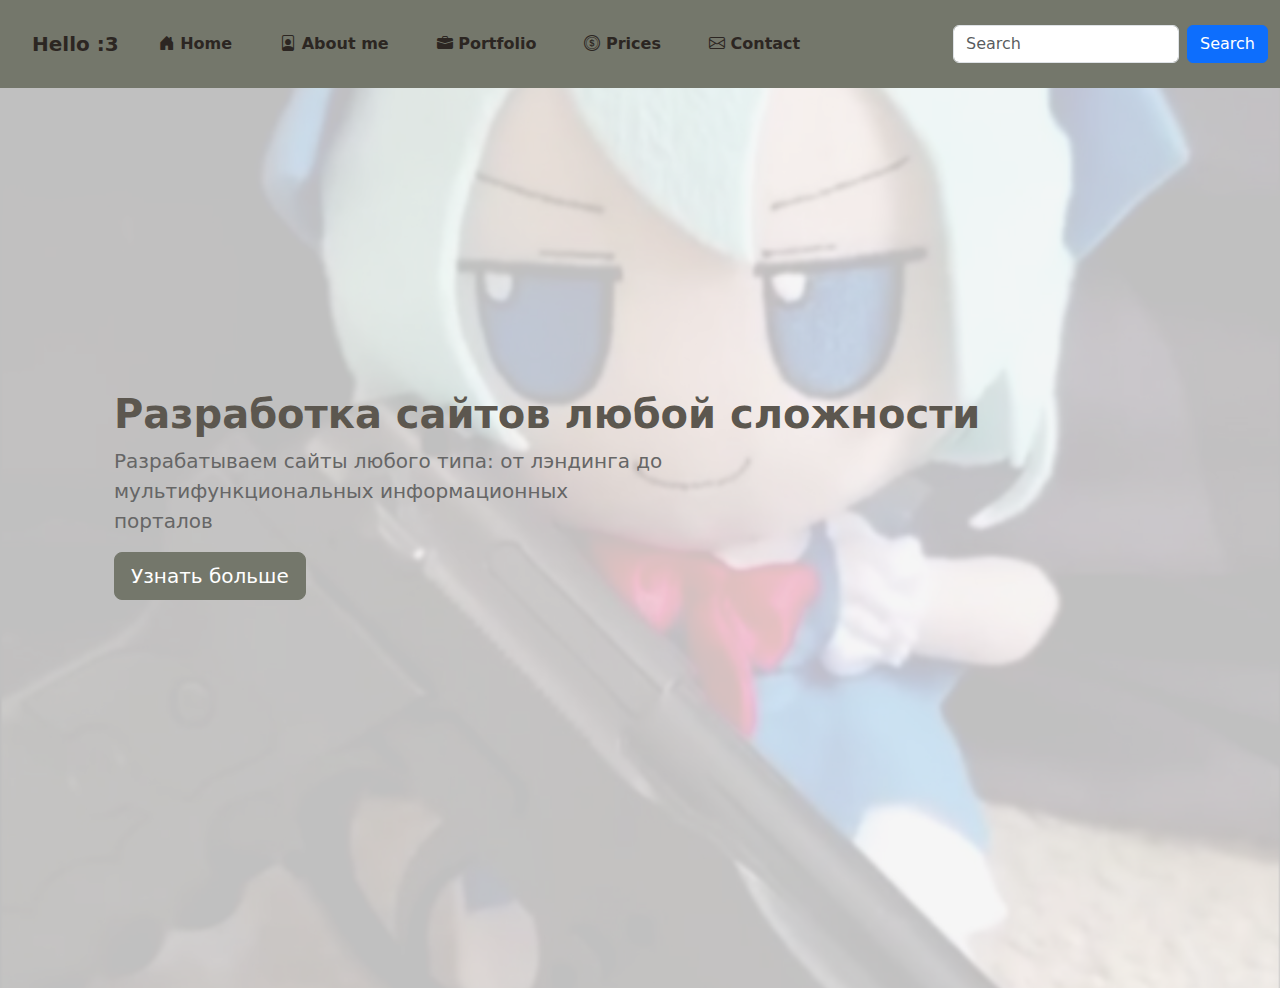
<file: index.html>
<!doctype html>
<html lang="en">
  <head>
    <meta charset="utf-8">
    <meta name="viewport" content="width=device-width, initial-scale=1">
    <title>Bootstrap demo</title>
    <link href="https://cdn.jsdelivr.net/npm/bootstrap@5.3.3/dist/css/bootstrap.min.css" rel="stylesheet" integrity="sha384-QWTKZyjpPEjISv5WaRU9OFeRpok6YctnYmDr5pNlyT2bRjXh0JMhjY6hW+ALEwIH" crossorigin="anonymous">
    <script src="https://cdn.jsdelivr.net/npm/bootstrap@5.3.3/dist/js/bootstrap.bundle.min.js" integrity="sha384-YvpcrYf0tY3lHB60NNkmXc5s9fDVZLESaAA55NDzOxhy9GkcIdslK1eN7N6jIeHz" crossorigin="anonymous"></script>
    <link rel="stylesheet" type="text/css" href="css/style.css">
    <link rel="stylesheet" href="https://cdn.jsdelivr.net/npm/bootstrap-icons@1.11.3/font/bootstrap-icons.min.css">
  </head>
  <body>
    <!-- navbar -->
    <nav class="navbar navbar-expand-lg">
        <div class="container-fluid">
          <a class="navbar-brand" href="#">Hello :3</a>
          <button class="navbar-toggler" type="button" data-bs-toggle="collapse" data-bs-target="#navbarSupportedContent" aria-controls="navbarSupportedContent" aria-expanded="false" aria-label="Toggle navigation">
            <span class="navbar-toggler-icon"></span>
          </button>
          <div class="collapse navbar-collapse" id="navbarSupportedContent">
            <ul class="navbar-nav me-auto mb-2 mb-lg-0">
              <li class="nav-item">
                <a class="nav-link" href="index.html"><i class="bi bi-house-door-fill"></i> Home</a>
              </li>
              <li class="nav-item">
                <a class="nav-link" href="about.html"><i class="bi bi-file-person"></i> About me</a>
              </li>
              <li class="nav-item">
                <a class="nav-link" href="portfolio.html"><i class="bi bi-briefcase-fill"></i> Portfolio</a>
              </li>
              <li class="nav-item">
                <a class="nav-link" href="prices.html"><i class="bi bi-coin"></i> Prices</a>
              </li>
              <li class="nav-item">
                <a class="nav-link" href="contact.html"><i class="bi bi-envelope"></i> Contact</a>
              </li>
            </ul>
            <form class="d-flex" role="search">
              <input class="form-control me-2" type="search" placeholder="Search" aria-label="Search">
              <button class="btn btn-primary" type="submit">Search</button>
            </form>
          </div>
        </div>
    </nav>

    <header class="header">
        <div class="overlay"></div>
        <div class="container">
            <div class="description">
                <h1>Разработка сайтов любой сложности</h1>
                <p>Разрабатываем сайты любого типа: от лэндинга до мультифункциональных информационных порталов</p>
                <button class="btn btn-outline-secondary btn-lg">Узнать больше</button>
            </div>
        </div>
    </header>

  </body>
</html>
</file>
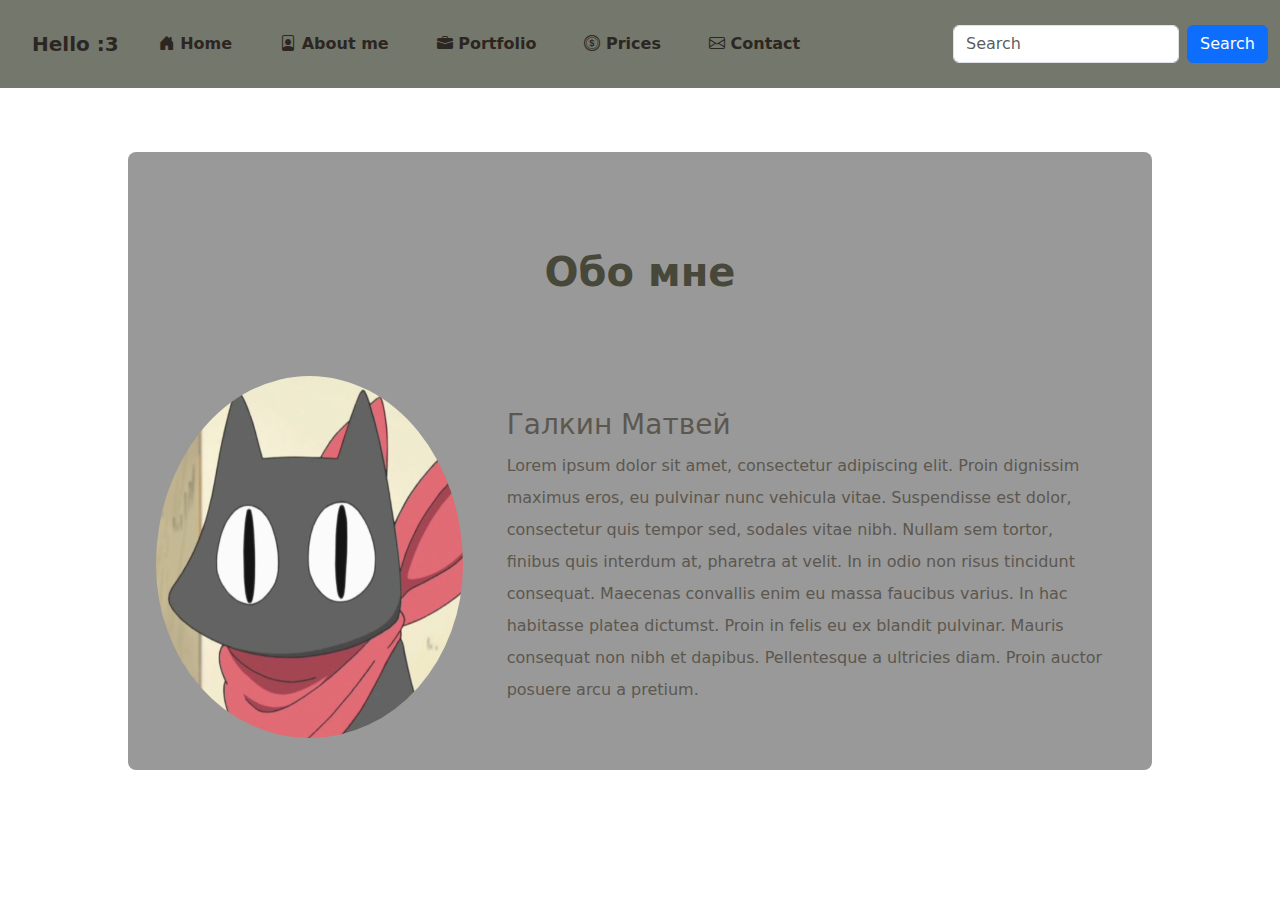
<file: about.html>
<!doctype html>
<html lang="en">
  <head>
    <meta charset="utf-8">
    <meta name="viewport" content="width=device-width, initial-scale=1">
    <title>Bootstrap demo</title>
    <link href="https://cdn.jsdelivr.net/npm/bootstrap@5.3.3/dist/css/bootstrap.min.css" rel="stylesheet" integrity="sha384-QWTKZyjpPEjISv5WaRU9OFeRpok6YctnYmDr5pNlyT2bRjXh0JMhjY6hW+ALEwIH" crossorigin="anonymous">
    <script src="https://cdn.jsdelivr.net/npm/bootstrap@5.3.3/dist/js/bootstrap.bundle.min.js" integrity="sha384-YvpcrYf0tY3lHB60NNkmXc5s9fDVZLESaAA55NDzOxhy9GkcIdslK1eN7N6jIeHz" crossorigin="anonymous"></script>
    <link rel="stylesheet" type="text/css" href="css/style.css">
    <link rel="stylesheet" href="https://cdn.jsdelivr.net/npm/bootstrap-icons@1.11.3/font/bootstrap-icons.min.css">
  </head>
  <body>
    <!-- navbar -->
    <nav class="navbar navbar-expand-lg">
      <div class="container-fluid">
        <a class="navbar-brand" href="#">Hello :3</a>
        <button class="navbar-toggler" type="button" data-bs-toggle="collapse" data-bs-target="#navbarSupportedContent" aria-controls="navbarSupportedContent" aria-expanded="false" aria-label="Toggle navigation">
          <span class="navbar-toggler-icon"></span>
        </button>
        <div class="collapse navbar-collapse" id="navbarSupportedContent">
          <ul class="navbar-nav me-auto mb-2 mb-lg-0">
            <li class="nav-item">
              <a class="nav-link" href="index.html"><i class="bi bi-house-door-fill"></i> Home</a>
            </li>
            <li class="nav-item">
              <a class="nav-link" href="about.html"><i class="bi bi-file-person"></i> About me</a>
            </li>
            <li class="nav-item">
              <a class="nav-link" href="portfolio.html"><i class="bi bi-briefcase-fill"></i> Portfolio</a>
            </li>
            <li class="nav-item">
              <a class="nav-link" href="prices.html"><i class="bi bi-coin"></i> Prices</a>
            </li>
            <li class="nav-item">
              <a class="nav-link" href="contact.html"><i class="bi bi-envelope"></i> Contact</a>
            </li>
          </ul>
          <form class="d-flex" role="search">
            <input class="form-control me-2" type="search" placeholder="Search" aria-label="Search">
            <button class="btn btn-primary" type="submit">Search</button>
          </form>
        </div>
      </div>
  </nav>

    <div class="about" id="about">
        <div class="container">
            <h1 class="text-center">Обо мне</h1>
            <div class="row">
                <div class="col-lg-4 col-md-4 col-sm-12">
                    <img src="images/Sakamoto.png" class="img-fluid">
                    <!-- <span class="text">Веб-разработчик</span> -->
                </div>
                <div class="col-lg-8 col-md-8 col-sm-12 desc">
                    <h3>Галкин Матвей</h3>
                    <p>
                        Lorem ipsum dolor sit amet, consectetur adipiscing elit.
                        Proin dignissim maximus eros, eu pulvinar nunc vehicula vitae.
                        Suspendisse est dolor, consectetur quis tempor sed, sodales vitae nibh.
                        Nullam sem tortor, finibus quis interdum at, pharetra at velit.
                        In in odio non risus tincidunt consequat. Maecenas convallis enim eu massa faucibus varius.
                        In hac habitasse platea dictumst. Proin in felis eu ex blandit pulvinar. 
                        Mauris consequat non nibh et dapibus. Pellentesque a ultricies diam. 
                        Proin auctor posuere arcu a pretium. 
                    </p>
                </div>
            </div>
        </div>
    </div>

  </body>
</html>
</file>
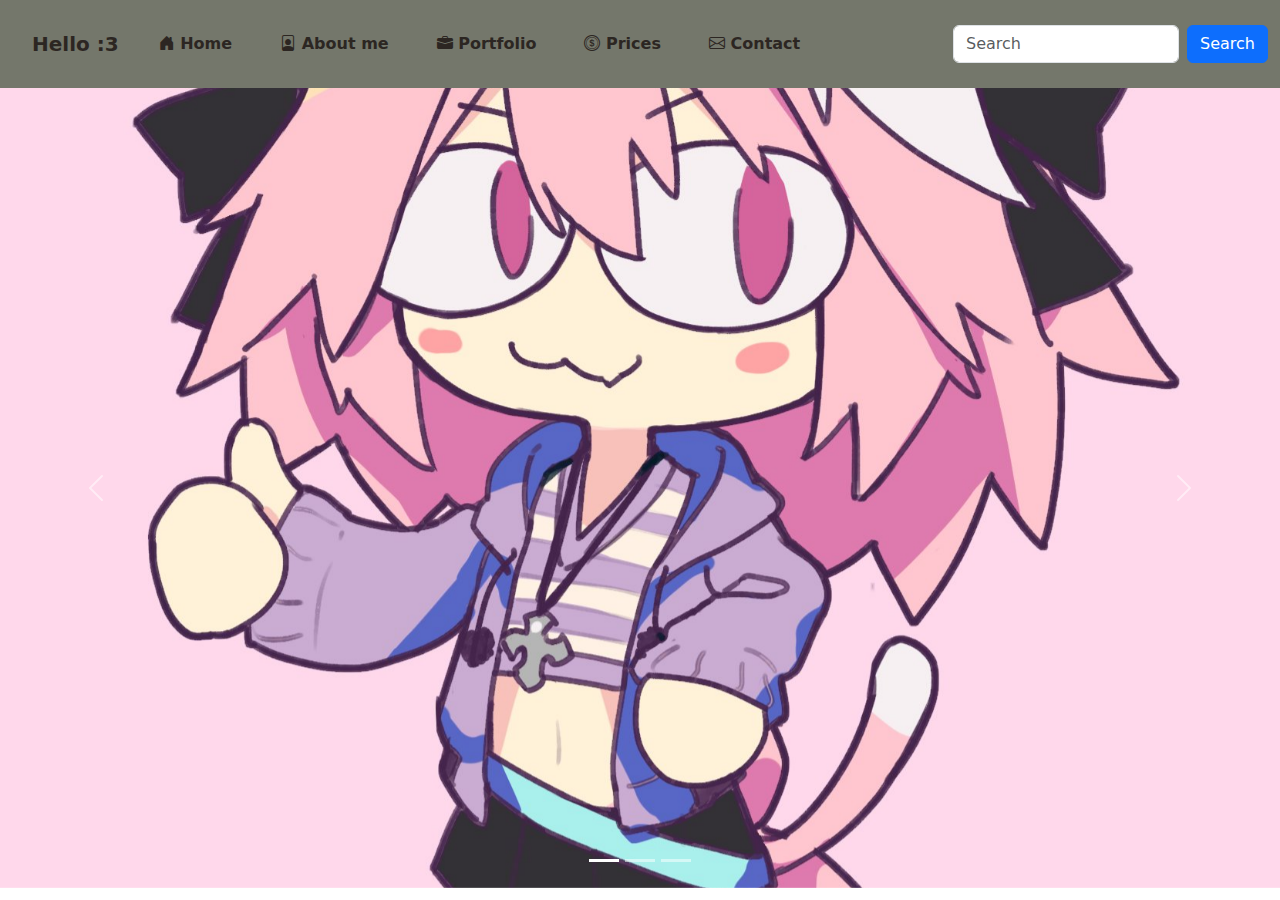
<file: portfolio.html>
<!doctype html>
<html lang="en">
  <head>
    <meta charset="utf-8">
    <meta name="viewport" content="width=device-width, initial-scale=1">
    <title>Bootstrap demo</title>

    <link href="https://cdn.jsdelivr.net/npm/bootstrap@5.3.3/dist/css/bootstrap.min.css" rel="stylesheet" integrity="sha384-QWTKZyjpPEjISv5WaRU9OFeRpok6YctnYmDr5pNlyT2bRjXh0JMhjY6hW+ALEwIH" crossorigin="anonymous">
    <script src="https://cdn.jsdelivr.net/npm/bootstrap@5.3.3/dist/js/bootstrap.bundle.min.js" integrity="sha384-YvpcrYf0tY3lHB60NNkmXc5s9fDVZLESaAA55NDzOxhy9GkcIdslK1eN7N6jIeHz" crossorigin="anonymous"></script>
    <link rel="stylesheet" type="text/css" href="css/style.css">
    <link rel="stylesheet" href="https://cdn.jsdelivr.net/npm/bootstrap-icons@1.11.3/font/bootstrap-icons.min.css">
  </head>
  <body>
    <!-- navbar -->
    <nav class="navbar navbar-expand-lg">
      <div class="container-fluid">
        <a class="navbar-brand" href="#">Hello :3</a>
        <button class="navbar-toggler" type="button" data-bs-toggle="collapse" data-bs-target="#navbarSupportedContent" aria-controls="navbarSupportedContent" aria-expanded="false" aria-label="Toggle navigation">
          <span class="navbar-toggler-icon"></span>
        </button>
        <div class="collapse navbar-collapse" id="navbarSupportedContent">
          <ul class="navbar-nav me-auto mb-2 mb-lg-0">
            <li class="nav-item">
              <a class="nav-link" href="index.html"><i class="bi bi-house-door-fill"></i> Home</a>
            </li>
            <li class="nav-item">
              <a class="nav-link" href="about.html"><i class="bi bi-file-person"></i> About me</a>
            </li>
            <li class="nav-item">
              <a class="nav-link" href="portfolio.html"><i class="bi bi-briefcase-fill"></i> Portfolio</a>
            </li>
            <li class="nav-item">
              <a class="nav-link" href="prices.html"><i class="bi bi-coin"></i> Prices</a>
            </li>
            <li class="nav-item">
              <a class="nav-link" href="contact.html"><i class="bi bi-envelope"></i> Contact</a>
            </li>
          </ul>
          <form class="d-flex" role="search">
            <input class="form-control me-2" type="search" placeholder="Search" aria-label="Search">
            <button class="btn btn-primary" type="submit">Search</button>
          </form>
        </div>
      </div>
  </nav>

    <div id="carouselExampleIndicators" class="carousel slide">
      <div class="carousel-indicators">
        <button type="button" data-bs-target="#carouselExampleIndicators" data-bs-slide-to="0" class="active" aria-current="true" aria-label="Slide 1"></button>
        <button type="button" data-bs-target="#carouselExampleIndicators" data-bs-slide-to="1" aria-label="Slide 2"></button>
        <button type="button" data-bs-target="#carouselExampleIndicators" data-bs-slide-to="2" aria-label="Slide 3"></button>
      </div>
      <div class="carousel-inner">
        <div class="carousel-item c-item active">
          <img src="images/carousel_item_1.jpg" class="d-block w-100 c-img" alt="...">
        </div>
        <div class="carousel-item c-item">
          <img src="images/carousel_item_2.jpg" class="d-block w-100 c-img" alt="...">
        </div>
        <div class="carousel-item c-item">
          <img src="images/carousel_item_3.png" class="d-block w-100 c-img" alt="...">
        </div>
      </div>
      <button class="carousel-control-prev" type="button" data-bs-target="#carouselExampleIndicators" data-bs-slide="prev">
        <span class="carousel-control-prev-icon" aria-hidden="true"></span>
        <span class="visually-hidden">Previous</span>
      </button>
      <button class="carousel-control-next" type="button" data-bs-target="#carouselExampleIndicators" data-bs-slide="next">
        <span class="carousel-control-next-icon" aria-hidden="true"></span>
        <span class="visually-hidden">Next</span>
      </button>
    </div>

  </body>
</html>
</file>
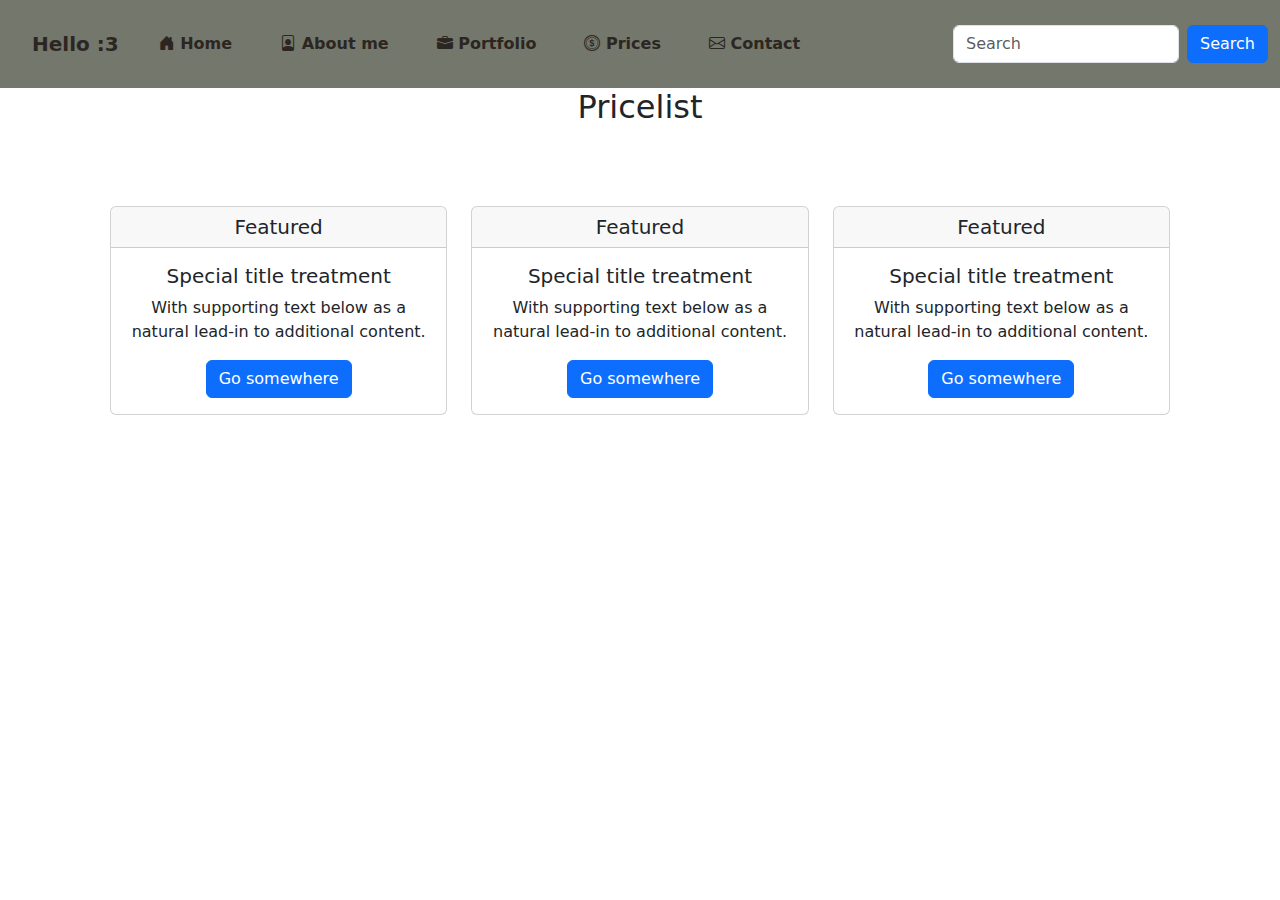
<file: prices.html>
<!doctype html>
<html lang="en">
  <head>
    <meta charset="utf-8">
    <meta name="viewport" content="width=device-width, initial-scale=1">
    <title>Bootstrap demo</title>
    <link href="https://cdn.jsdelivr.net/npm/bootstrap@5.3.3/dist/css/bootstrap.min.css" rel="stylesheet" integrity="sha384-QWTKZyjpPEjISv5WaRU9OFeRpok6YctnYmDr5pNlyT2bRjXh0JMhjY6hW+ALEwIH" crossorigin="anonymous">
    <script src="https://cdn.jsdelivr.net/npm/bootstrap@5.3.3/dist/js/bootstrap.bundle.min.js" integrity="sha384-YvpcrYf0tY3lHB60NNkmXc5s9fDVZLESaAA55NDzOxhy9GkcIdslK1eN7N6jIeHz" crossorigin="anonymous"></script>
    <link rel="stylesheet" type="text/css" href="css/style.css">
    <link rel="stylesheet" href="https://cdn.jsdelivr.net/npm/bootstrap-icons@1.11.3/font/bootstrap-icons.min.css">
  </head>
  <body>
    <!-- navbar -->
    <nav class="navbar navbar-expand-lg">
      <div class="container-fluid">
        <a class="navbar-brand" href="#">Hello :3</a>
        <button class="navbar-toggler" type="button" data-bs-toggle="collapse" data-bs-target="#navbarSupportedContent" aria-controls="navbarSupportedContent" aria-expanded="false" aria-label="Toggle navigation">
          <span class="navbar-toggler-icon"></span>
        </button>
        <div class="collapse navbar-collapse" id="navbarSupportedContent">
          <ul class="navbar-nav me-auto mb-2 mb-lg-0">
            <li class="nav-item">
              <a class="nav-link" href="index.html"><i class="bi bi-house-door-fill"></i> Home</a>
            </li>
            <li class="nav-item">
              <a class="nav-link" href="about.html"><i class="bi bi-file-person"></i> About me</a>
            </li>
            <li class="nav-item">
              <a class="nav-link" href="portfolio.html"><i class="bi bi-briefcase-fill"></i> Portfolio</a>
            </li>
            <li class="nav-item">
              <a class="nav-link" href="prices.html"><i class="bi bi-coin"></i> Prices</a>
            </li>
            <li class="nav-item">
              <a class="nav-link" href="contact.html"><i class="bi bi-envelope"></i> Contact</a>
            </li>
          </ul>
          <form class="d-flex" role="search">
            <input class="form-control me-2" type="search" placeholder="Search" aria-label="Search">
            <button class="btn btn-primary" type="submit">Search</button>
          </form>
        </div>
      </div>
  </nav>

    <div class="container text-center">
      <h2 class="text-center" id="price-title">Pricelist</h2>
      <div class="prices row">
        <!-- price option 1 -->
        <div class="price-item col col-lg-4">
          <div class="card">
            <h5 class="card-header">Featured</h5>
            <div class="card-body">
              <h5 class="card-title">Special title treatment</h5>
              <p class="card-text">With supporting text below as a natural lead-in to additional content.</p>
              <a href="#" class="btn btn-primary">Go somewhere</a>
            </div>
          </div>
        </div>
        <!-- price option 2 -->
        <div class="price-item col col-lg-4">
          <div class="card">
            <h5 class="card-header">Featured</h5>
            <div class="card-body">
              <h5 class="card-title">Special title treatment</h5>
              <p class="card-text">With supporting text below as a natural lead-in to additional content.</p>
              <a href="#" class="btn btn-primary">Go somewhere</a>
            </div>
          </div>
        </div>
        <!-- price option 3 -->
        <div class="price-item col col-lg-4">
          <div class="card">
            <h5 class="card-header">Featured</h5>
            <div class="card-body">
              <h5 class="card-title">Special title treatment</h5>
              <p class="card-text">With supporting text below as a natural lead-in to additional content.</p>
              <a href="#" class="btn btn-primary">Go somewhere</a>
            </div>
          </div>
        </div>
      </div>
    </div>

  </body>
</html>
</file>
<file: css/style.css>
:root{
    --col1: #DFF8EB;
    --col2: #A28F9D;
    --col3: #74776B;
    --col4: #5C574F;
    --col5: #48483A;
}

.navbar{
    background: var(--col3);
    font-weight: 600;
}
.nav-link, .navbar-brand{
    color: #2c2622;
    cursor: pointer;
    margin-left: 1em;
}
.nav-link{
    margin: 1em !important;
}
.nav-link:hover{
    border-radius: 3px;
    background: var(--col5);
    color: var(--col1);
}
.navbar-collapse{
    justify-content: flex-end;
}
.navbar-toggler{
    background: #FFF !important;
}

.header{
    position: relative;
    background-image: url('../images/headerback1.jpg');

    background-size: cover;
    background-position: center;
    height: 100vh;
}
.overlay{
    position: absolute;
    min-height: 100%;
    min-width: 100%;
    left: 0;
    top: 0;
    background: rgba(244, 244, 244, 0.79);
}
.description{
    position: absolute;
    top: 30%;
    margin: auto;
    padding: 2em;
}
.description h1{
    color: var(--col4);
    font-weight: 600;
}
.description p{
    color: #666;
    font-size: 20px;
    width: 50%;
    line-height: 1.5;
}
.description button{
    border: 1px solid var(--col3);
    background: var(--col3);
    color: #fff;
}

.about{
    margin: 4em 0;
    padding: 1em;
    position: relative;
    background-color: #999;
    width: 80%;
    margin-inline: auto;
    border-radius: 8px;
}
.about h1{
    color: var(--col5);
    font-weight: 600;
    margin: 2em;
}
.about img{
    height: 100%;
    width: 100%;
    border-radius: 50%;
    padding-bottom: 1em;
}
.about span{
    display: block;
    color: #888;
    position: absolute;
    left: 30%;
}
.about .desc{
    padding: 2em;
    /* border-left: 4px solid var(--col3); */
}
.about .desc h3{
    color: var(--col4);
}
.about .desc p{
    line-height: 2;
    color: var(--col4);
}

.c-item{
    height: 800px;
}
.c-img{
    height: 100%;
    object-fit: cover;
}

.prices{
    margin: 4em 0;
    padding: 1em;
    position: relative;
}
#price-title{

}
</file>
